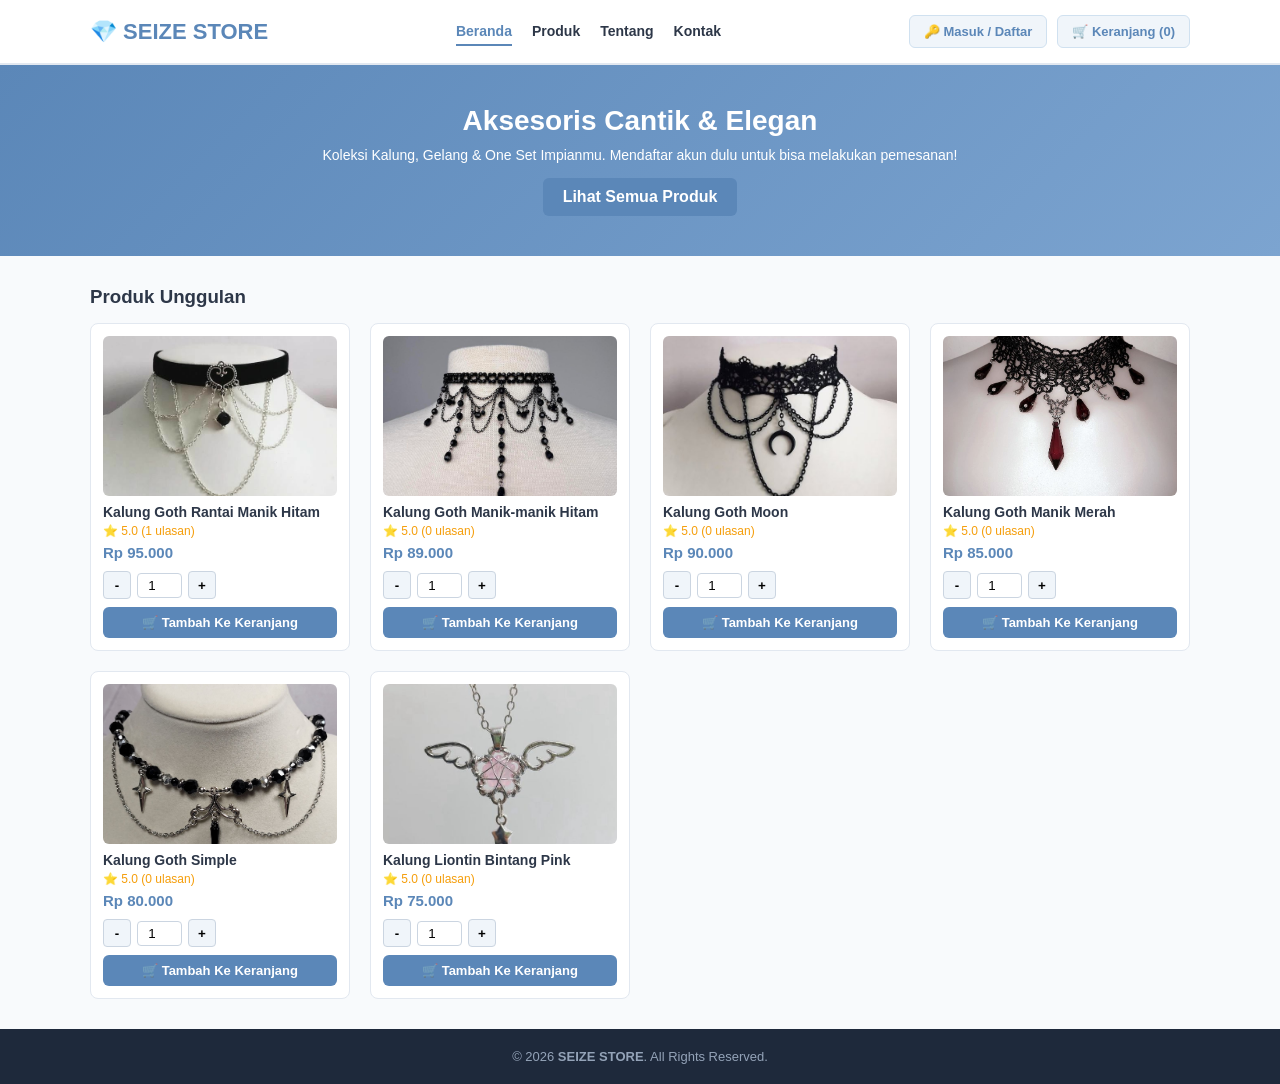
<file: index.html>
<!DOCTYPE html>
<html lang="id">
<head>
    <meta charset="UTF-8">
    <meta name="viewport" content="width=device-width, initial-scale=1.0">
    <title>SEIZE STORE - Toko Aksesoris</title>
    <link rel="stylesheet" href="css/style.css">
</head>
<body>

    <header>
        <div class="container header-wrap">
            <a href="index.html" class="logo">💎 SEIZE STORE</a>
            <nav>
                <a href="index.html" class="active">Beranda</a>
                <a href="produk.html">Produk</a>
                <a href="tentang.html">Tentang</a>
                <a href="kontak.html">Kontak</a>
            </nav>
            <div class="header-actions">
                <span id="userBadge" class="user-badge hidden"></span>
                <button id="btnAuth" class="btn-icon" onclick="openAuthModal()">🔑 Masuk / Daftar</button>
                <button class="btn-icon" onclick="openCartModal()">🛒 Keranjang (<span id="cartCount">0</span>)</button>
            </div>
        </div>
    </header>

    <section class="jumbotron">
        <div class="container">
            <h2>Aksesoris Cantik & Elegan</h2>
            <p>Koleksi Kalung, Gelang & One Set Impianmu. Mendaftar akun dulu untuk bisa melakukan pemesanan!</p>
            <a href="produk.html" class="btn-submit" style="display:inline-block; width:auto; padding: 10px 20px; text-decoration:none;">Lihat Semua Produk</a>
        </div>
    </section>

    <div class="container page-content">
        <h3 style="margin-bottom: 15px;">Produk Unggulan</h3>
        <div class="product-grid" id="featuredGrid"></div>
    </div>

    <!-- Modal Form Login / Register Wajib -->
    <div class="modal-overlay" id="authModal">
        <div class="modal-box">
            <div class="modal-header">
                <h3>Daftar Akun SEIZE STORE</h3>
                <button class="close-modal" onclick="closeModal('authModal')">✕</button>
            </div>
            <form id="authForm" onsubmit="handleAuth(event)">
                <div class="form-group">
                    <label>Nama Lengkap</label>
                    <input type="text" id="authName" placeholder="Masukkan nama Anda" required>
                </div>
                <div class="form-group">
                    <label>Email / No. HP</label>
                    <input type="text" id="authEmail" placeholder="08123456789 atau email@mail.com" required>
                </div>
                <button type="submit" class="btn-submit">Simpan & Mulai Belanja</button>
            </form>
        </div>
    </div>

    <!-- Modal Keranjang & Checkout Payment -->
    <div class="modal-overlay" id="cartModal">
        <div class="modal-box">
            <div class="modal-header">
                <h3>Keranjang Belanja</h3>
                <button class="close-modal" onclick="closeModal('cartModal')">✕</button>
            </div>
            <div id="cartItemsList"></div>
            
            <div id="checkoutFormSection" style="margin-top: 15px; border-top: 1px solid #e2e8f0; padding-top: 10px;">
                <h4>Total Tagihan: Rp <span id="cartTotal">0</span></h4>
                
                <div class="form-group" style="margin-top: 10px;">
                    <label>Alamat Pengiriman</label>
                    <textarea id="coAddress" rows="2" placeholder="Masukkan alamat pengiriman lengkap..." required></textarea>
                </div>

                <div class="form-group">
                    <label>Metode Pembayaran</label>
                    <select id="coPaymentMethod">
                        <option value="dana">DANA</option>
                        <option value="gopay">GoPay</option>
                        <option value="ovo">OVO</option>
                        <option value="qris">QRIS All Payment</option>
                        <option value="tf">Transfer Bank (BCA/BRI/Mandiri)</option>
                    </select>
                </div>

                <button class="btn-wa" onclick="checkoutOrder()">📲 Bayar & Pesan via WhatsApp</button>
            </div>
        </div>
    </div>

    <!-- Modal Detail Produk & Review Shopee-style -->
    <div class="modal-overlay" id="productModal">
        <div class="modal-box">
            <div class="modal-header">
                <h3 id="modalProdTitle">Detail Produk</h3>
                <button class="close-modal" onclick="closeModal('productModal')">✕</button>
            </div>
            <div id="modalProdBody"></div>
        </div>
    </div>

    <footer>
        <p>&copy; 2026 <strong>SEIZE STORE</strong>. All Rights Reserved.</p>
    </footer>

    <script src="js/script.js"></script>
</body>
</html>
</file>
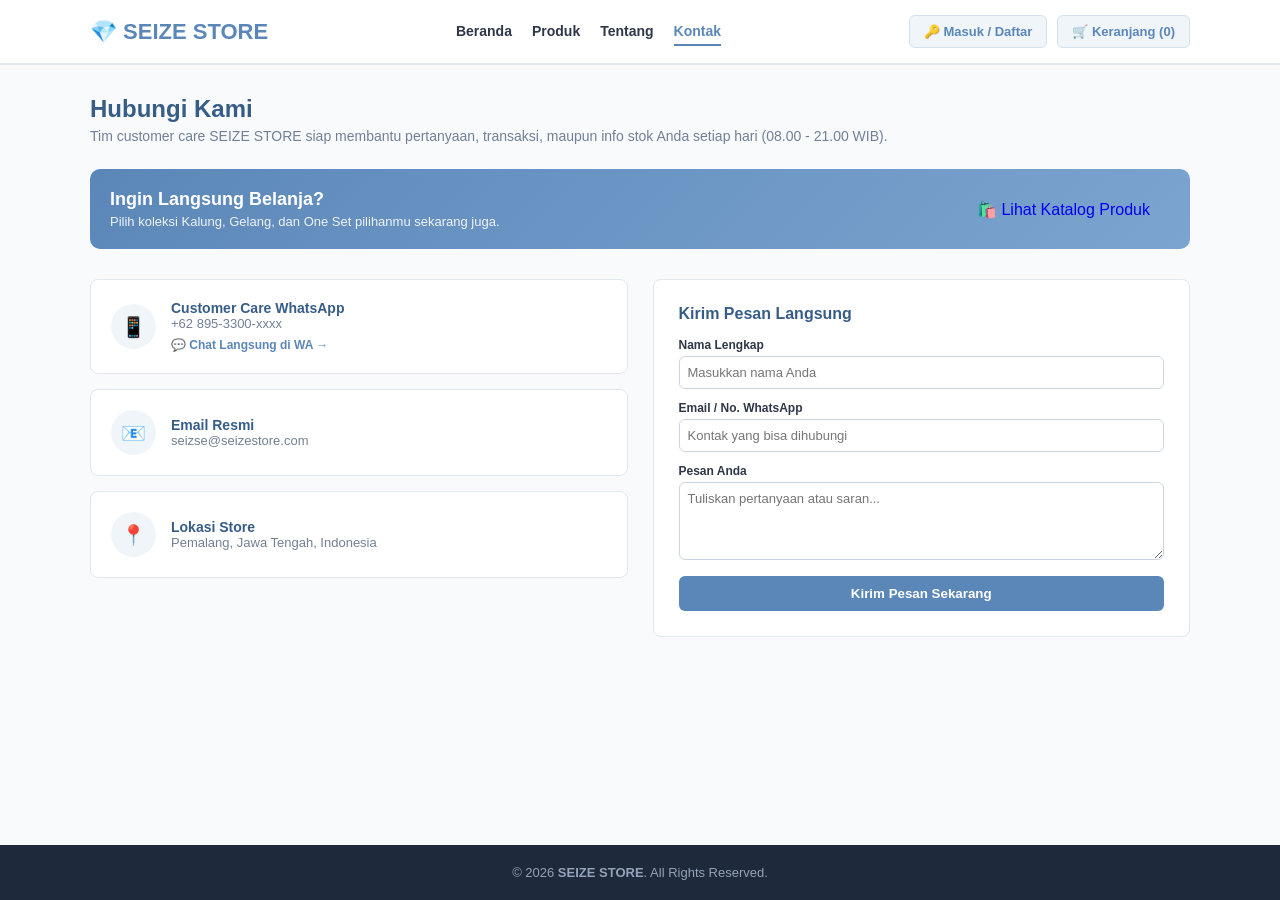
<file: kontak.html>
<!DOCTYPE html>
<html lang="id">
<head>
    <meta charset="UTF-8">
    <meta name="viewport" content="width=device-width, initial-scale=1.0">
    <title>Hubungi Kami - SEIZE STORE</title>
    <link rel="stylesheet" href="css/style.css">
</head>
<body>

    <header>
        <div class="container header-wrap">
            <a href="index.html" class="logo">💎 SEIZE STORE</a>
            <nav>
                <a href="index.html">Beranda</a>
                <a href="produk.html">Produk</a>
                <a href="tentang.html">Tentang</a>
                <a href="kontak.html" class="active">Kontak</a>
            </nav>
            <div class="header-actions">
                <span id="userBadge" class="user-badge hidden"></span>
                <button id="btnAuth" class="btn-icon" onclick="openAuthModal()">🔑 Masuk / Daftar</button>
                <button class="btn-icon" onclick="openCartModal()">🛒 Keranjang (<span id="cartCount">0</span>)</button>
            </div>
        </div>
    </header>

    <div class="container page-content">
        <h2 style="color: var(--primary-dark); margin-bottom: 5px;">Hubungi Kami</h2>
        <p style="color: var(--text-muted); font-size: 14px; margin-bottom: 25px;">Tim customer care SEIZE STORE siap membantu pertanyaan, transaksi, maupun info stok Anda setiap hari (08.00 - 21.00 WIB).</p>

        <!-- CTA Belanja Langsung -->
        <div style="background: linear-gradient(135deg, #5b87b8 0%, #7ca4d0 100%); color: white; border-radius: 10px; padding: 20px; margin-bottom: 30px; display: flex; justify-content: space-between; align-items: center; flex-wrap: wrap; gap: 15px;">
            <div>
                <h3 style="font-size: 18px; margin-bottom: 4px;">Ingin Langsung Belanja?</h3>
                <p style="font-size: 13px; opacity: 0.9;">Pilih koleksi Kalung, Gelang, dan One Set pilihanmu sekarang juga.</p>
            </div>
            <a href="produk.html" class="btn-main" style="padding: 10px 20px; text-decoration: none;">🛍️ Lihat Katalog Produk</a>
        </div>

        <div style="display: grid; grid-template-columns: repeat(auto-fit, minmax(300px, 1fr)); gap: 25px;">
            
            <!-- Kartu Informasi Kontak Lengkap -->
            <div style="display: flex; flex-direction: column; gap: 15px;">
                <div style="background: white; border: 1px solid #e2e8f0; border-radius: 8px; padding: 20px; display: flex; gap: 15px; align-items: center;">
                    <div style="background: var(--light-blue); width: 45px; height: 45px; border-radius: 50%; display: flex; align-items: center; justify-content: center; font-size: 20px;">📱</div>
                    <div>
                        <h4 style="font-size: 14px; color: var(--primary-dark);">Customer Care WhatsApp</h4>
                        <p style="font-size: 13px; color: var(--text-muted); margin-bottom: 4px;">+62 895-3300-xxxx</p>
                        <a href="https://wa.me/62895330027340?text=Halo%20SEIZE%20STORE,%20saya%20ingin%20bertanya" target="_blank" style="color: var(--primary-blue); font-size: 12px; font-weight: bold; text-decoration: none;">💬 Chat Langsung di WA &rarr;</a>
                    </div>
                </div>

                <div style="background: white; border: 1px solid #e2e8f0; border-radius: 8px; padding: 20px; display: flex; gap: 15px; align-items: center;">
                    <div style="background: var(--light-blue); width: 45px; height: 45px; border-radius: 50%; display: flex; align-items: center; justify-content: center; font-size: 20px;">📧</div>
                    <div>
                        <h4 style="font-size: 14px; color: var(--primary-dark);">Email Resmi</h4>
                        <p style="font-size: 13px; color: var(--text-muted);">seizse@seizestore.com</p>
                    </div>
                </div>

                <div style="background: white; border: 1px solid #e2e8f0; border-radius: 8px; padding: 20px; display: flex; gap: 15px; align-items: center;">
                    <div style="background: var(--light-blue); width: 45px; height: 45px; border-radius: 50%; display: flex; align-items: center; justify-content: center; font-size: 20px;">📍</div>
                    <div>
                        <h4 style="font-size: 14px; color: var(--primary-dark);">Lokasi Store</h4>
                        <p style="font-size: 13px; color: var(--text-muted);">Pemalang, Jawa Tengah, Indonesia</p>
                    </div>
                </div>
            </div>

            <!-- Formulir Pesan Interaktif -->
            <div style="background: white; border: 1px solid #e2e8f0; border-radius: 8px; padding: 25px;">
                <h3 style="font-size: 16px; color: var(--primary-dark); margin-bottom: 15px;">Kirim Pesan Langsung</h3>
                <form onsubmit="alert('Terima kasih! Pesan Anda telah terkirim ke tim SEIZE STORE.'); return false;">
                    <div class="form-group">
                        <label>Nama Lengkap</label>
                        <input type="text" placeholder="Masukkan nama Anda" required>
                    </div>
                    <div class="form-group">
                        <label>Email / No. WhatsApp</label>
                        <input type="text" placeholder="Kontak yang bisa dihubungi" required>
                    </div>
                    <div class="form-group">
                        <label>Pesan Anda</label>
                        <textarea rows="4" placeholder="Tuliskan pertanyaan atau saran..." required></textarea>
                    </div>
                    <button type="submit" class="btn-submit">Kirim Pesan Sekarang</button>
                </form>
            </div>

        </div>
    </div>

    <!-- Modals -->
    <div class="modal-overlay" id="authModal">
        <div class="modal-box">
            <div class="modal-header">
                <h3>Daftar / Masuk Akun</h3>
                <button class="close-modal" onclick="closeModal('authModal')">✕</button>
            </div>
            <form id="authForm" onsubmit="handleAuth(event)">
                <div class="form-group">
                    <label>Nama Lengkap</label>
                    <input type="text" id="authName" placeholder="Masukkan nama Anda" required>
                </div>
                <div class="form-group">
                    <label>Email / No. HP</label>
                    <input type="text" id="authEmail" placeholder="08123456789 atau email@mail.com" required>
                </div>
                <button type="submit" class="btn-submit">Simpan Akun</button>
            </form>
        </div>
    </div>

    <div class="modal-overlay" id="cartModal">
        <div class="modal-box">
            <div class="modal-header">
                <h3>Keranjang Belanja</h3>
                <button class="close-modal" onclick="closeModal('cartModal')">✕</button>
            </div>
            <div id="cartItemsList"></div>
            
            <div id="checkoutFormSection" style="margin-top: 15px; border-top: 1px solid #e2e8f0; padding-top: 10px;">
                <h4>Total Tagihan: Rp <span id="cartTotal">0</span></h4>
                
                <div class="form-group" style="margin-top: 10px;">
                    <label>Alamat Pengiriman</label>
                    <textarea id="coAddress" rows="2" placeholder="Masukkan alamat pengiriman lengkap..." required></textarea>
                </div>

                <div class="form-group">
                    <label>Metode Pembayaran</label>
                    <select id="coPaymentMethod">
                        <option value="dana">DANA</option>
                        <option value="gopay">GoPay</option>
                        <option value="ovo">OVO</option>
                        <option value="qris">QRIS All Payment</option>
                        <option value="tf">Transfer Bank (BCA/BRI/Mandiri)</option>
                    </select>
                </div>

                <button class="btn-wa" onclick="checkoutOrder()">📲 Bayar & Pesan via WhatsApp</button>
            </div>
        </div>
    </div>

    <footer>
        <p>&copy; 2026 <strong>SEIZE STORE</strong>. All Rights Reserved.</p>
    </footer>

    <script src="js/script.js"></script>
</body>
</html>
</file>
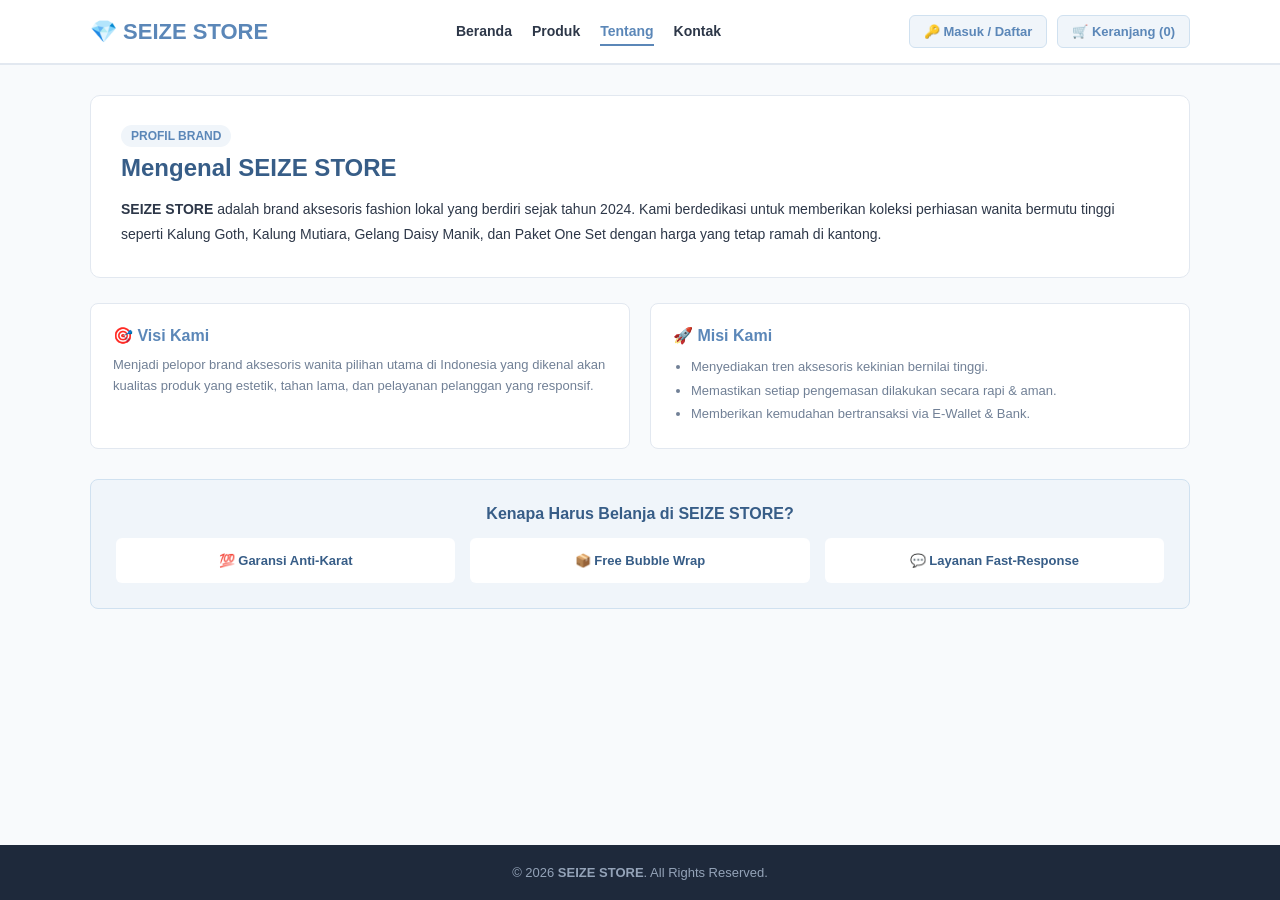
<file: tentang.html>
<!DOCTYPE html>
<html lang="id">
<head>
    <meta charset="UTF-8">
    <meta name="viewport" content="width=device-width, initial-scale=1.0">
    <title>Tentang Kami - SEIZE STORE</title>
    <link rel="stylesheet" href="css/style.css">
</head>
<body>

    <header>
        <div class="container header-wrap">
            <a href="index.html" class="logo">💎 SEIZE STORE</a>
            <nav>
                <a href="index.html">Beranda</a>
                <a href="produk.html">Produk</a>
                <a href="tentang.html" class="active">Tentang</a>
                <a href="kontak.html">Kontak</a>
            </nav>
            <div class="header-actions">
                <span id="userBadge" class="user-badge hidden"></span>
                <button id="btnAuth" class="btn-icon" onclick="openAuthModal()">🔑 Masuk / Daftar</button>
                <button class="btn-icon" onclick="openCartModal()">🛒 Keranjang (<span id="cartCount">0</span>)</button>
            </div>
        </div>
    </header>

    <div class="container page-content">
        <!-- Hero About -->
        <div style="background: white; border: 1px solid #e2e8f0; border-radius: 10px; padding: 30px; margin-bottom: 25px;">
            <span style="background: var(--light-blue); color: var(--primary-blue); font-size: 12px; font-weight: bold; padding: 4px 10px; border-radius: 12px;">PROFIL BRAND</span>
            <h2 style="color: var(--primary-dark); margin: 10px 0 15px;">Mengenal SEIZE STORE</h2>
            <p style="line-height: 1.8; color: var(--text-dark); font-size: 14px;">
                <strong>SEIZE STORE</strong> adalah brand aksesoris fashion lokal yang berdiri sejak tahun 2024. Kami berdedikasi untuk memberikan koleksi perhiasan wanita bermutu tinggi seperti Kalung Goth, Kalung Mutiara, Gelang Daisy Manik, dan Paket One Set dengan harga yang tetap ramah di kantong.
            </p>
        </div>

        <!-- Visi & Misi Grid -->
        <div style="display: grid; grid-template-columns: repeat(auto-fit, minmax(280px, 1fr)); gap: 20px; margin-bottom: 30px;">
            <div style="background: white; border: 1px solid #e2e8f0; border-radius: 8px; padding: 22px;">
                <h3 style="color: var(--primary-blue); font-size: 16px; margin-bottom: 10px;">🎯 Visi Kami</h3>
                <p style="font-size: 13px; color: var(--text-muted); line-height: 1.6;">
                    Menjadi pelopor brand aksesoris wanita pilihan utama di Indonesia yang dikenal akan kualitas produk yang estetik, tahan lama, dan pelayanan pelanggan yang responsif.
                </p>
            </div>
            <div style="background: white; border: 1px solid #e2e8f0; border-radius: 8px; padding: 22px;">
                <h3 style="color: var(--primary-blue); font-size: 16px; margin-bottom: 10px;">🚀 Misi Kami</h3>
                <ul style="font-size: 13px; color: var(--text-muted); line-height: 1.8; padding-left: 18px;">
                    <li>Menyediakan tren aksesoris kekinian bernilai tinggi.</li>
                    <li>Memastikan setiap pengemasan dilakukan secara rapi & aman.</li>
                    <li>Memberikan kemudahan bertransaksi via E-Wallet & Bank.</li>
                </ul>
            </div>
        </div>

        <!-- Mengapa Memilih Kami -->
        <div style="background: var(--light-blue); border-radius: 8px; padding: 25px; border: 1px solid #d0e1f0;">
            <h3 style="color: var(--primary-dark); font-size: 16px; margin-bottom: 12px; text-align: center;">Kenapa Harus Belanja di SEIZE STORE?</h3>
            <div style="display: grid; grid-template-columns: repeat(auto-fit, minmax(200px, 1fr)); gap: 15px; margin-top: 15px;">
                <div style="background: white; padding: 15px; border-radius: 6px; font-size: 13px; font-weight: bold; color: var(--primary-dark); text-align: center;">
                    💯 Garansi Anti-Karat
                </div>
                <div style="background: white; padding: 15px; border-radius: 6px; font-size: 13px; font-weight: bold; color: var(--primary-dark); text-align: center;">
                    📦 Free Bubble Wrap
                </div>
                <div style="background: white; padding: 15px; border-radius: 6px; font-size: 13px; font-weight: bold; color: var(--primary-dark); text-align: center;">
                    💬 Layanan Fast-Response
                </div>
            </div>
        </div>
    </div>

    <!-- Modals -->
    <div class="modal-overlay" id="authModal">
        <div class="modal-box">
            <div class="modal-header">
                <h3>Daftar / Masuk Akun</h3>
                <button class="close-modal" onclick="closeModal('authModal')">✕</button>
            </div>
            <form id="authForm" onsubmit="handleAuth(event)">
                <div class="form-group">
                    <label>Nama Lengkap</label>
                    <input type="text" id="authName" placeholder="Masukkan nama Anda" required>
                </div>
                <div class="form-group">
                    <label>Email / No. HP</label>
                    <input type="text" id="authEmail" placeholder="08123456789 atau email@mail.com" required>
                </div>
                <button type="submit" class="btn-submit">Simpan Akun</button>
            </form>
        </div>
    </div>

    <div class="modal-overlay" id="cartModal">
        <div class="modal-box">
            <div class="modal-header">
                <h3>Keranjang Belanja</h3>
                <button class="close-modal" onclick="closeModal('cartModal')">✕</button>
            </div>
            <div id="cartItemsList"></div>
            
            <div id="checkoutFormSection" style="margin-top: 15px; border-top: 1px solid #e2e8f0; padding-top: 10px;">
                <h4>Total Tagihan: Rp <span id="cartTotal">0</span></h4>
                
                <div class="form-group" style="margin-top: 10px;">
                    <label>Alamat Pengiriman</label>
                    <textarea id="coAddress" rows="2" placeholder="Masukkan alamat pengiriman lengkap..." required></textarea>
                </div>

                <div class="form-group">
                    <label>Metode Pembayaran</label>
                    <select id="coPaymentMethod">
                        <option value="dana">DANA</option>
                        <option value="gopay">GoPay</option>
                        <option value="ovo">OVO</option>
                        <option value="qris">QRIS All Payment</option>
                        <option value="tf">Transfer Bank (BCA/BRI/Mandiri)</option>
                    </select>
                </div>

                <button class="btn-wa" onclick="checkoutOrder()">📲 Bayar & Pesan via WhatsApp</button>
            </div>
        </div>
    </div>

    <footer>
        <p>&copy; 2026 <strong>SEIZE STORE</strong>. All Rights Reserved.</p>
    </footer>

    <script src="js/script.js"></script>
</body>
</html>
</file>
<file: css/style.css>
* {
margin: 0;
padding: 0;
box-sizing: border-box;
font-family: Arial, Helvetica, sans-serif;
}

:root {
--primary-blue: #5b87b8;
--primary-dark: #375d87;
--secondary-blue: #709bc8;
--light-blue: #f0f5fa;
--bg-body: #f8fafc;
--text-dark: #2d3748;
--text-muted: #718096;
--border-color: #cbd5e1;
--danger: #e53e3e;
--star-yellow: #f59e0b;
}

body {
background-color: var(--bg-body);
color: var(--text-dark);
display: flex;
flex-direction: column;
min-height: 100vh;
}

.container {
width: 90%;
max-width: 1100px;
margin: 0 auto;
}

.page-content {
padding: 30px 0;
flex: 1;
}

header {
background: #ffffff;
border-bottom: 2px solid #e2e8f0;
position: sticky;
top: 0;
z-index: 100;
}

.header-wrap {
display: flex;
justify-content: space-between;
align-items: center;
padding: 15px 0;
}

.logo {
font-size: 22px;
font-weight: bold;
color: var(--primary-blue);
text-decoration: none;
display: flex;
align-items: center;
gap: 8px;
}

nav {
display: flex;
gap: 20px;
}

nav a {
text-decoration: none;
color: var(--text-dark);
font-size: 14px;
font-weight: 600;
padding: 5px 0;
border-bottom: 2px solid transparent;
}

nav a:hover, nav a.active {
color: var(--primary-blue);
border-bottom-color: var(--primary-blue);
}

.header-actions {
display: flex;
align-items: center;
gap: 10px;
}

.btn-icon {
background: var(--light-blue);
border: 1px solid #d0e1f0;
color: var(--primary-blue);
padding: 8px 14px;
border-radius: 6px;
cursor: pointer;
font-size: 13px;
font-weight: bold;
}

.user-badge {
font-size: 13px;
font-weight: bold;
color: var(--primary-dark);
background: var(--light-blue);
padding: 6px 12px;
border-radius: 20px;
}

.jumbotron {
background: linear-gradient(135deg, #5b87b8 0%, #7ca4d0 100%);
color: white;
padding: 40px 0;
text-align: center;
}

.jumbotron h2 { font-size: 28px; margin-bottom: 10px; }
.jumbotron p { font-size: 14px; margin-bottom: 15px; }

.filter-container {
display: flex;
gap: 10px;
margin-bottom: 20px;
flex-wrap: wrap;
}

.filter-btn {
background: #ffffff;
border: 1px solid var(--border-color);
padding: 8px 18px;
border-radius: 20px;
font-size: 13px;
font-weight: bold;
cursor: pointer;
}

.filter-btn.active, .filter-btn:hover {
background: var(--primary-blue);
color: white;
border-color: var(--primary-blue);
}

.product-grid {
display: grid;
grid-template-columns: repeat(auto-fill, minmax(220px, 1fr));
gap: 20px;
}

.card {
background: #ffffff;
border: 1px solid #e2e8f0;
border-radius: 8px;
padding: 12px;
display: flex;
flex-direction: column;
justify-content: space-between;
transition: transform 0.2s;
}

.card:hover { transform: translateY(-3px); }

.card img {
width: 100%;
height: 160px;
object-fit: cover;
border-radius: 6px;
cursor: pointer;
}

.card h3 {
font-size: 14px;
margin: 8px 0 4px;
cursor: pointer;
}

.card h3:hover { color: var(--primary-blue); }

.card-rating {
color: var(--star-yellow);
font-size: 12px;
margin-bottom: 6px;
}

.card-price {
font-size: 15px;
font-weight: bold;
color: var(--primary-blue);
margin-bottom: 10px;
}

.card-actions {
display: flex;
flex-direction: column;
gap: 8px;
}

.qty-control {
display: flex;
align-items: center;
gap: 6px;
}

.qty-btn {
background: var(--light-blue);
border: 1px solid var(--border-color);
width: 28px;
height: 28px;
border-radius: 4px;
cursor: pointer;
font-weight: bold;
}

.qty-input {
width: 45px;
text-align: center;
border: 1px solid var(--border-color);
border-radius: 4px;
padding: 4px;
}

.btn-add-cart {
background: var(--primary-blue);
color: white;
border: none;
padding: 8px;
border-radius: 6px;
font-weight: bold;
cursor: pointer;
font-size: 13px;
width: 100%;
}

.modal-overlay {
position: fixed;
top: 0; left: 0; right: 0; bottom: 0;
background: rgba(0, 0, 0, 0.5);
display: flex;
align-items: center;
justify-content: center;
z-index: 200;
opacity: 0;
pointer-events: none;
transition: 0.2s;
}

.modal-overlay.active {
opacity: 1;
pointer-events: auto;
}

.modal-box {
background: white;
width: 90%;
max-width: 500px;
border-radius: 8px;
padding: 20px;
max-height: 85vh;
overflow-y: auto;
}

.modal-header {
display: flex;
justify-content: space-between;
align-items: center;
border-bottom: 1px solid #e2e8f0;
padding-bottom: 10px;
margin-bottom: 15px;
}

.close-modal {
background: none;
border: none;
font-size: 18px;
cursor: pointer;
}

.cart-item {
display: flex;
justify-content: space-between;
align-items: center;
padding: 10px 0;
border-bottom: 1px solid #edf2f7;
}

.cart-item-info h4 { font-size: 13px; }
.cart-item-info p { font-size: 12px; color: var(--text-muted); }

.btn-delete-item {
background: #fff5f5;
color: var(--danger);
border: 1px solid #feb2b2;
padding: 4px 8px;
border-radius: 4px;
cursor: pointer;
font-size: 12px;
}

.form-group { margin-bottom: 12px; }
.form-group label {
display: block;
font-size: 12px;
font-weight: bold;
margin-bottom: 4px;
}

.form-group input, .form-group select, .form-group textarea {
width: 100%;
padding: 8px;
border: 1px solid var(--border-color);
border-radius: 6px;
font-size: 13px;
}

.btn-submit {
background: var(--primary-blue);
color: white;
border: none;
padding: 10px;
border-radius: 6px;
font-weight: bold;
cursor: pointer;
width: 100%;
}

.btn-wa {
background: #25D366;
color: white;
border: none;
padding: 10px;
border-radius: 6px;
font-weight: bold;
cursor: pointer;
width: 100%;
margin-top: 8px;
}

.review-box {
background: #f7fafc;
border: 1px solid #edf2f7;
border-radius: 6px;
padding: 10px;
margin-bottom: 10px;
font-size: 12px;
}

.review-author {
font-weight: bold;
color: var(--primary-dark);
}

.review-stars { color: var(--star-yellow); }

footer {
background: #1e293b;
color: #94a3b8;
text-align: center;
padding: 20px 0;
font-size: 13px;
margin-top: auto;
}

.hidden { display: none !important; }
</file>
